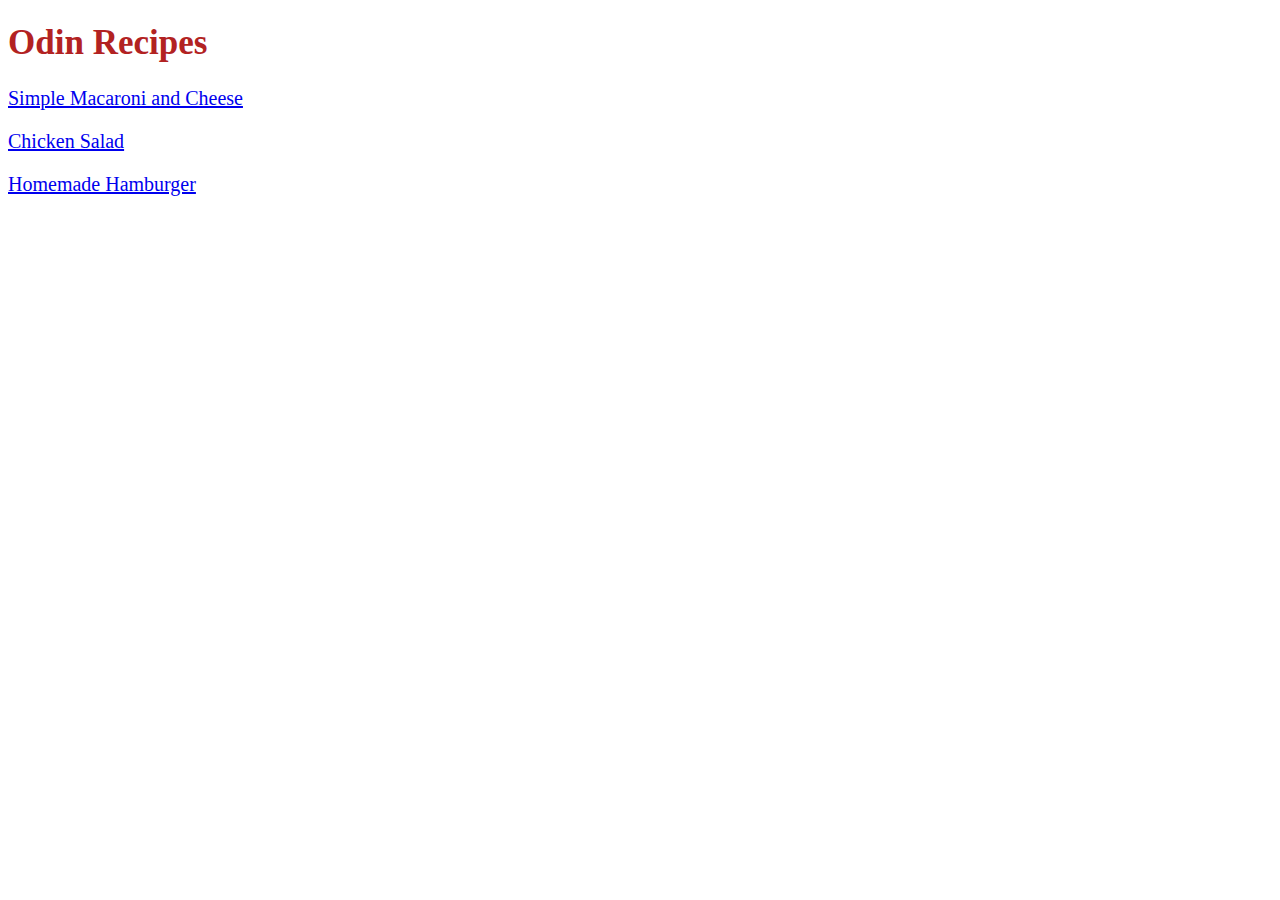
<file: index.html>
<!DOCTYPE html>
<html lang="en">
<head>
  <meta charset="UTF-8">
  <meta name="viewport" content="width=device-width, initial-scale=1.0">
  <title>Recipe</title>
  <link rel="stylesheet" href="./styles.css">
</head>
<body>
  <h1>Odin Recipes</h1>

  <div class="links">
    <a href="./odin-recipes/macaroni.html">Simple Macaroni and Cheese</a>
    <a href="./odin-recipes/chicken-salad.html">Chicken Salad</a>
    <a href="./odin-recipes/hamburger.html">Homemade Hamburger</a>
  </div>
  

</body>
</html>
</file>
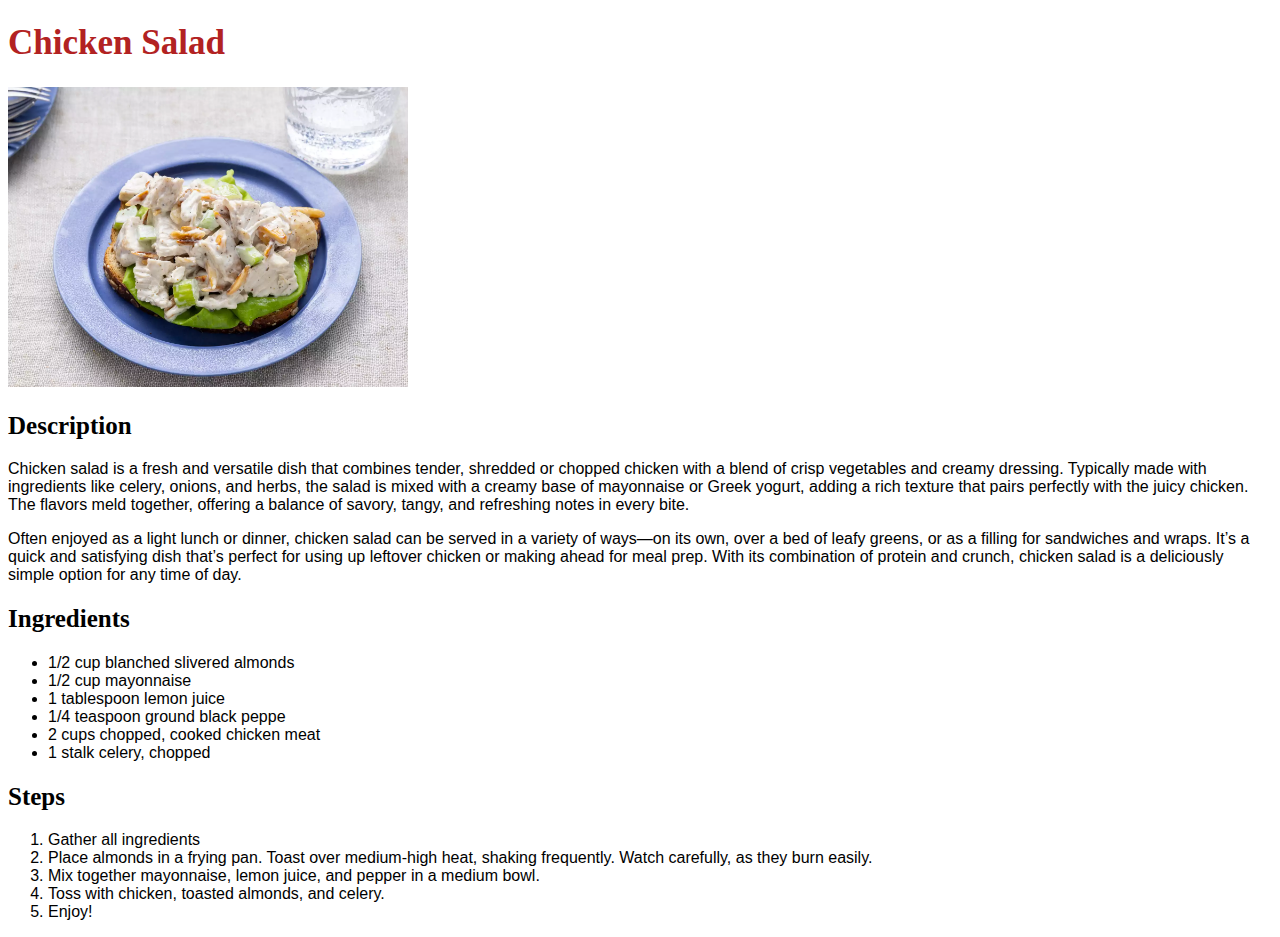
<file: odin-recipes/chicken-salad.html>
<!DOCTYPE html>
<html lang="en">
<head>
  <meta charset="UTF-8">
  <meta name="viewport" content="width=device-width, initial-scale=1.0">
  <title>Recipes|Chicken Salad</title>
  <link rel="stylesheet" href="../styles.css">
</head>
<body>
  <h1>Chicken Salad</h1>
  <img src="../images/chicken-salad.webp" alt="chicken salad served in a plate" height="300" width="400">
  <h2>Description</h2>
  <p>
    Chicken salad is a fresh and versatile dish that combines tender, shredded or chopped chicken with a blend of crisp vegetables and creamy dressing. Typically made with ingredients like celery, onions, and herbs, the salad is mixed with a creamy base of mayonnaise or Greek yogurt, adding a rich texture that pairs perfectly with the juicy chicken. The flavors meld together, offering a balance of savory, tangy, and refreshing notes in every bite.
  </p>

  <p>
    Often enjoyed as a light lunch or dinner, chicken salad can be served in a variety of ways—on its own, over a bed of leafy greens, or as a filling for sandwiches and wraps. It’s a quick and satisfying dish that’s perfect for using up leftover chicken or making ahead for meal prep. With its combination of protein and crunch, chicken salad is a deliciously simple option for any time of day.
  </p>

  <h2>Ingredients</h2>
  <ul>
    <li>1/2 cup blanched slivered almonds</li>
    <li>1/2  cup mayonnaise</li>
    <li>1 tablespoon lemon juice</li>
    <li>1/4 teaspoon ground black peppe</li>
    <li>2 cups chopped, cooked chicken meat</li>
    <li>1 stalk celery, chopped</li>
  </ul>

  <h2>Steps</h2>
  <ol>
    <li>Gather all ingredients</li>
    <li>Place almonds in a frying pan. Toast over medium-high heat, shaking frequently. Watch carefully, as they burn easily.</li>
    <li>Mix together mayonnaise, lemon juice, and pepper in a medium bowl.</li>
    <li>Toss with chicken, toasted almonds, and celery.</li>
    <li>Enjoy!</li>
  </ol>
</body>
</html>
</file>
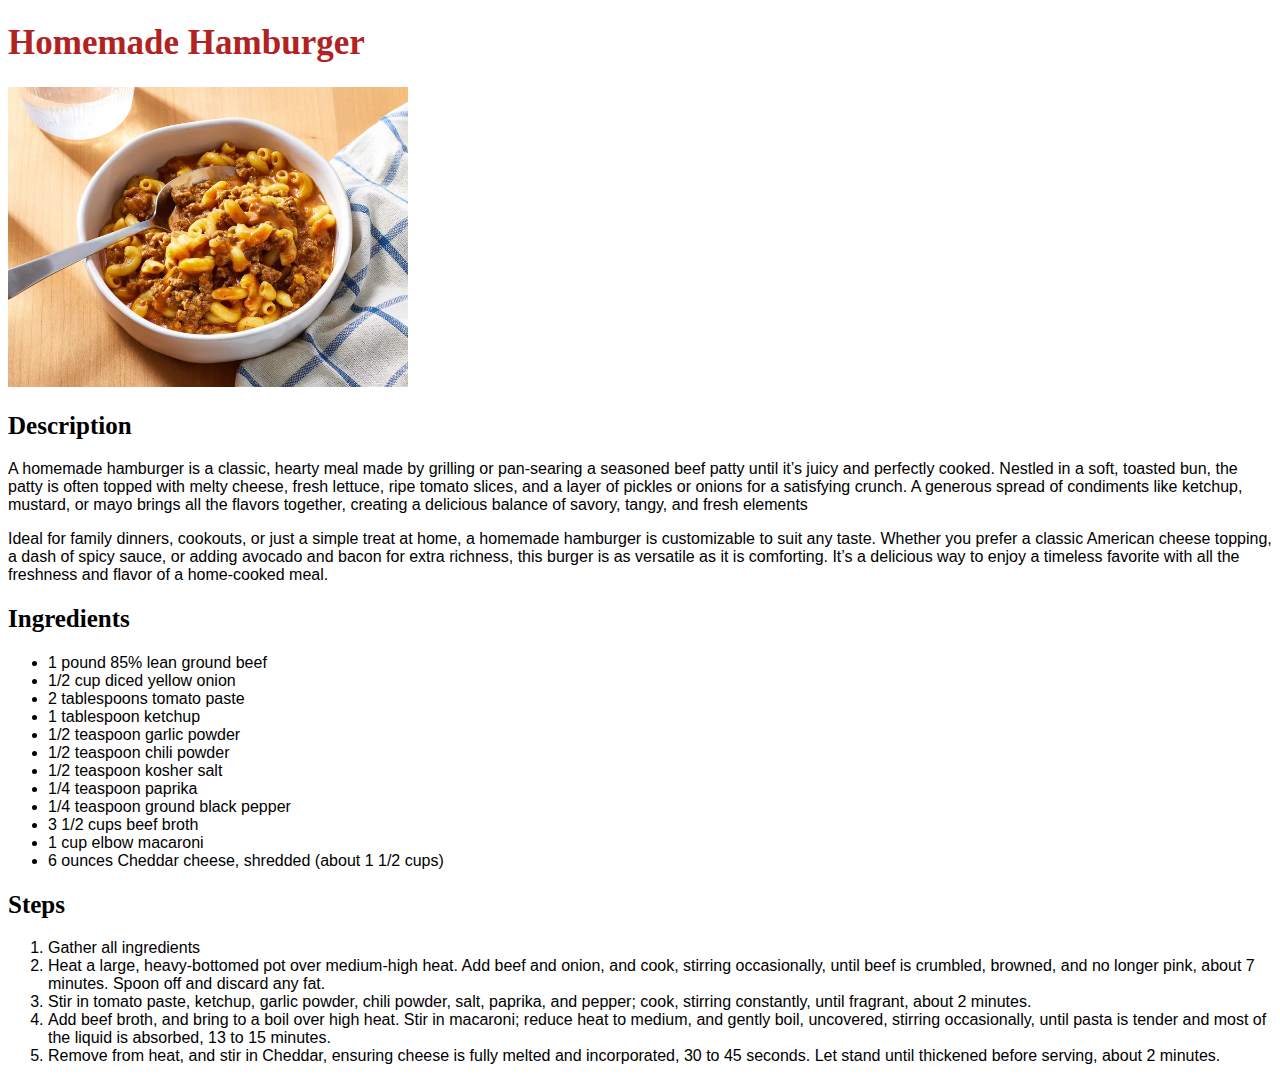
<file: odin-recipes/hamburger.html>
<!DOCTYPE html>
<html lang="en">
<head>
  <meta charset="UTF-8">
  <meta name="viewport" content="width=device-width, initial-scale=1.0">
  <title>Recipes|Homemade hamburger</title>
  <link rel="stylesheet" href="../styles.css">
</head>
<body>
  <h1>Homemade Hamburger</h1>
  <img src="../images/hamburger.webp" alt="homemade hamburger served in a plate" height="300" width="400">
  <h2>Description</h2>
  <p>

A homemade hamburger is a classic, hearty meal made by grilling or pan-searing a seasoned beef patty until it’s juicy and perfectly cooked. Nestled in a soft, toasted bun, the patty is often topped with melty cheese, fresh lettuce, ripe tomato slices, and a layer of pickles or onions for a satisfying crunch. A generous spread of condiments like ketchup, mustard, or mayo brings all the flavors together, creating a delicious balance of savory, tangy, and fresh elements
  </p>

  <p>
    Ideal for family dinners, cookouts, or just a simple treat at home, a homemade hamburger is customizable to suit any taste. Whether you prefer a classic American cheese topping, a dash of spicy sauce, or adding avocado and bacon for extra richness, this burger is as versatile as it is comforting. It’s a delicious way to enjoy a timeless favorite with all the freshness and flavor of a home-cooked meal.
  </p>
  <h2>Ingredients</h2>
  <ul>
    <li>1 pound 85% lean ground beef</li>
    <li>1/2 cup diced yellow onion</li>
    <li>2 tablespoons tomato paste</li>
    <li>1 tablespoon ketchup</li>
    <li>1/2 teaspoon garlic powder</li>
    <li>1/2 teaspoon chili powder</li>
    <li>1/2 teaspoon kosher salt</li>
    <li>1/4 teaspoon paprika</li>
    <li>1/4 teaspoon ground black pepper</li>
    <li>3 1/2 cups beef broth</li>
    <li>1 cup elbow macaroni</li>
    <li>6 ounces Cheddar cheese, shredded (about 1 1/2 cups)</li>
  </ul>
  <h2>Steps</h2>
  <ol>
    <li>Gather all ingredients</li>
    <li>Heat a large, heavy-bottomed pot over medium-high heat. Add beef and onion, and cook, stirring occasionally, until beef is crumbled, browned, and no longer pink, about 7 minutes. Spoon off and discard any fat.</li>
    <li>Stir in tomato paste, ketchup, garlic powder, chili powder, salt, paprika, and pepper; cook, stirring constantly, until fragrant, about 2 minutes.</li>
    <li>Add beef broth, and bring to a boil over high heat. Stir in macaroni; reduce heat to medium, and gently boil, uncovered, stirring occasionally, until pasta is tender and most of the liquid is absorbed, 13 to 15 minutes. </li>
    <li>Remove from heat, and stir in Cheddar, ensuring cheese is fully melted and incorporated, 30 to 45 seconds. Let stand until thickened before serving, about 2 minutes.</li>

  </ol>
</body>
</html>
</file>
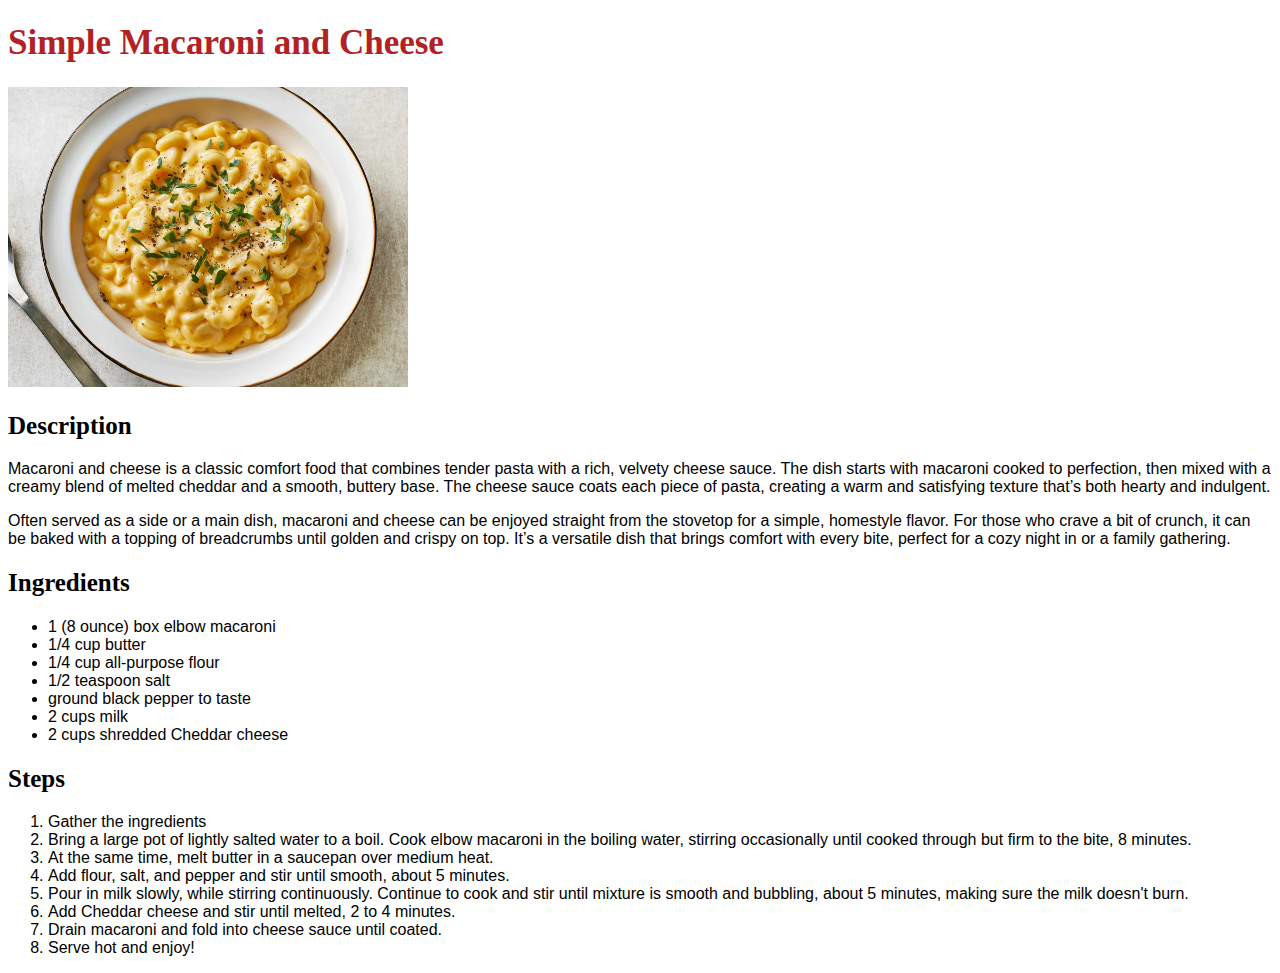
<file: odin-recipes/macaroni.html>
<!DOCTYPE html>
<html lang="en">
<head>
  <meta charset="UTF-8">
  <meta name="viewport" content="width=device-width, initial-scale=1.0">
  <title>Recipes|Macaroni and Cheese</title>
  <link rel="stylesheet" href="../styles.css">
</head>
<body>
  <h1>Simple Macaroni and Cheese</h1>
  <img src="../images/macaroni and cheese.jpg" alt="macaroni and cheese served in a plate" height="300" width="400">

  <h2>Description</h2>
  <p>
    Macaroni and cheese is a classic comfort food that combines tender pasta with a rich, velvety cheese sauce. The dish starts with macaroni cooked to perfection, then mixed with a creamy blend of melted cheddar and a smooth, buttery base. The cheese sauce coats each piece of pasta, creating a warm and satisfying texture that’s both hearty and indulgent.
  </p>

  <p>
    Often served as a side or a main dish, macaroni and cheese can be enjoyed straight from the stovetop for a simple, homestyle flavor. For those who crave a bit of crunch, it can be baked with a topping of breadcrumbs until golden and crispy on top. It’s a versatile dish that brings comfort with every bite, perfect for a cozy night in or a family gathering.
  </p>

  <h2>Ingredients</h2>
  <ul>
    <li>1 (8 ounce) box elbow macaroni</li>
    <li>1/4 cup butter</li>
    <li>1/4 cup all-purpose flour</li>
    <li>1/2 teaspoon salt</li>
    <li>ground black pepper to taste</li>
    <li>2 cups milk</li>
    <li>2 cups shredded Cheddar cheese</li>
  </ul>

  <h2>Steps</h2>
  <ol>
    <li>Gather the ingredients</li>
    <li>Bring a large pot of lightly salted water to a boil. Cook elbow macaroni in the boiling water, stirring occasionally until cooked through but firm to the bite, 8 minutes.</li>
    <li>At the same time, melt butter in a saucepan over medium heat.</li>
    <li>Add flour, salt, and pepper and stir until smooth, about 5 minutes.

    </li>
    <li>Pour in milk slowly, while stirring continuously. Continue to cook and stir until mixture is smooth and bubbling, about 5 minutes, making sure the milk doesn't burn.</li>

    <li>Add Cheddar cheese and stir until melted, 2 to 4 minutes.</li>
    <li>Drain macaroni and fold into cheese sauce until coated.</li>
    <li>Serve hot and enjoy!</li>
  </ol>
</body>
</html>
</file>
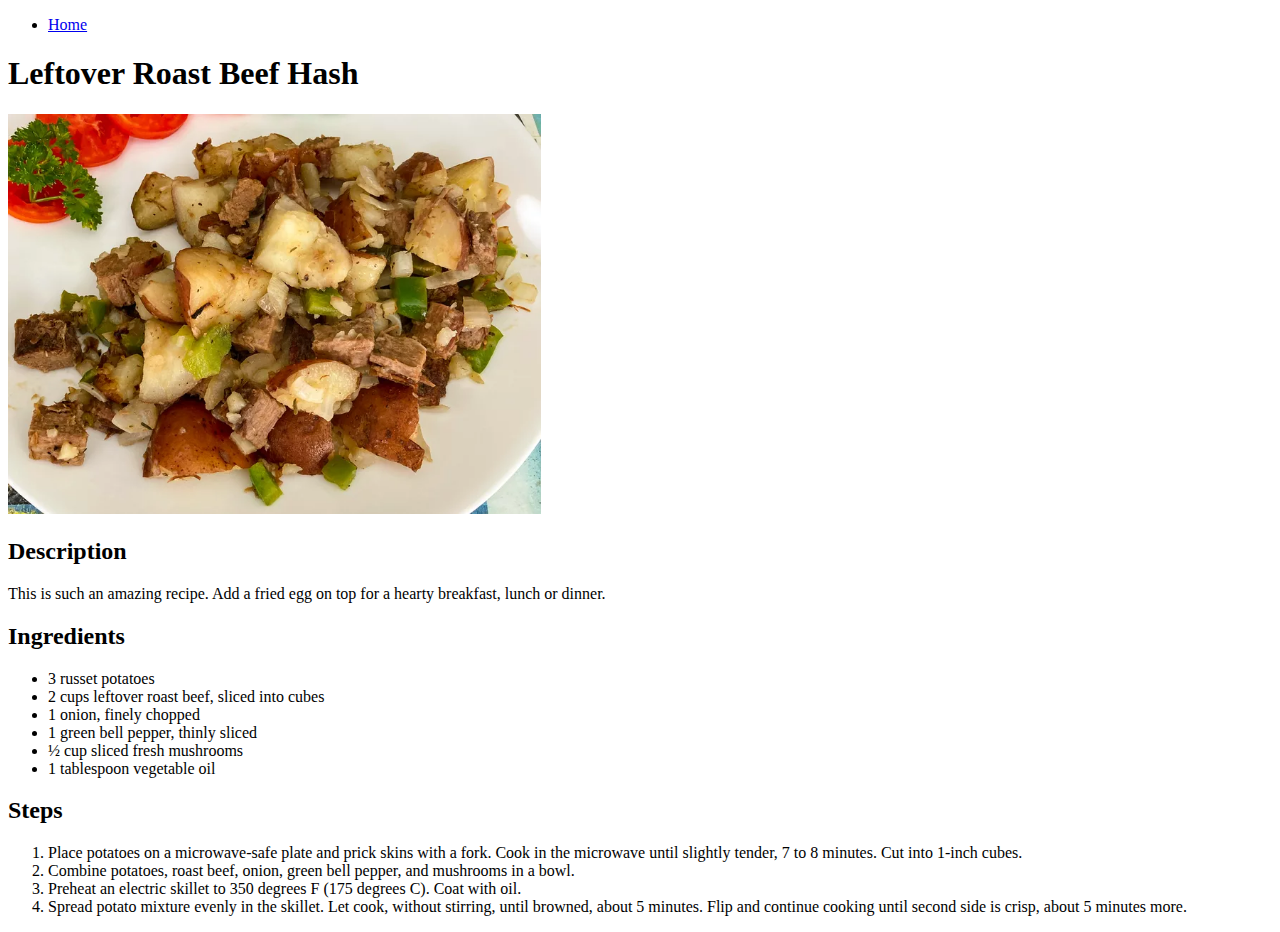
<file: recipes/beef.html>
<!DOCTYPE html>
<html lang="en">
<head>
    <meta charset="UTF-8">
    <meta name="viewport" content="width=device-width, initial-scale=1.0">
    <title>Leftover Roast Beef Hash</title>
</head>
<body>
    <ul>
        <li><a href="../index.html">Home</a></li>
    </ul>

    <h1>Leftover Roast Beef Hash</h1>

    <img src="../images/beef.webp" alt="Leftover roast beef hash on a plate." height="400">

    <h2>Description</h2>
    <p>
        This is such an amazing recipe. Add a fried egg on top for a hearty breakfast, lunch or dinner. 
    </p>

    <h2>Ingredients</h2>
    <ul>
        <li>3 russet potatoes</li>
        <li>2 cups leftover roast beef, sliced into cubes</li>
        <li>1 onion, finely chopped</li>
        <li>1 green bell pepper, thinly sliced</li>
        <li>½ cup sliced fresh mushrooms</li>
        <li>1 tablespoon vegetable oil</li>
    </ul>

    <h2>Steps</h2>
    <ol>
        <li>
            Place potatoes on a microwave-safe plate and prick skins with a fork. Cook in the microwave until slightly tender, 7 to 8 minutes. Cut into 1-inch cubes.
        </li>

        <li>
            Combine potatoes, roast beef, onion, green bell pepper, and mushrooms in a bowl.
        </li>

        <li>
            Preheat an electric skillet to 350 degrees F (175 degrees C). Coat with oil.
        </li>

        <li>
            Spread potato mixture evenly in the skillet. Let cook, without stirring, until browned, about 5 minutes. Flip and continue cooking until second side is crisp, about 5 minutes more.
        </li>
    </ol>
</body>
</html>
</file>
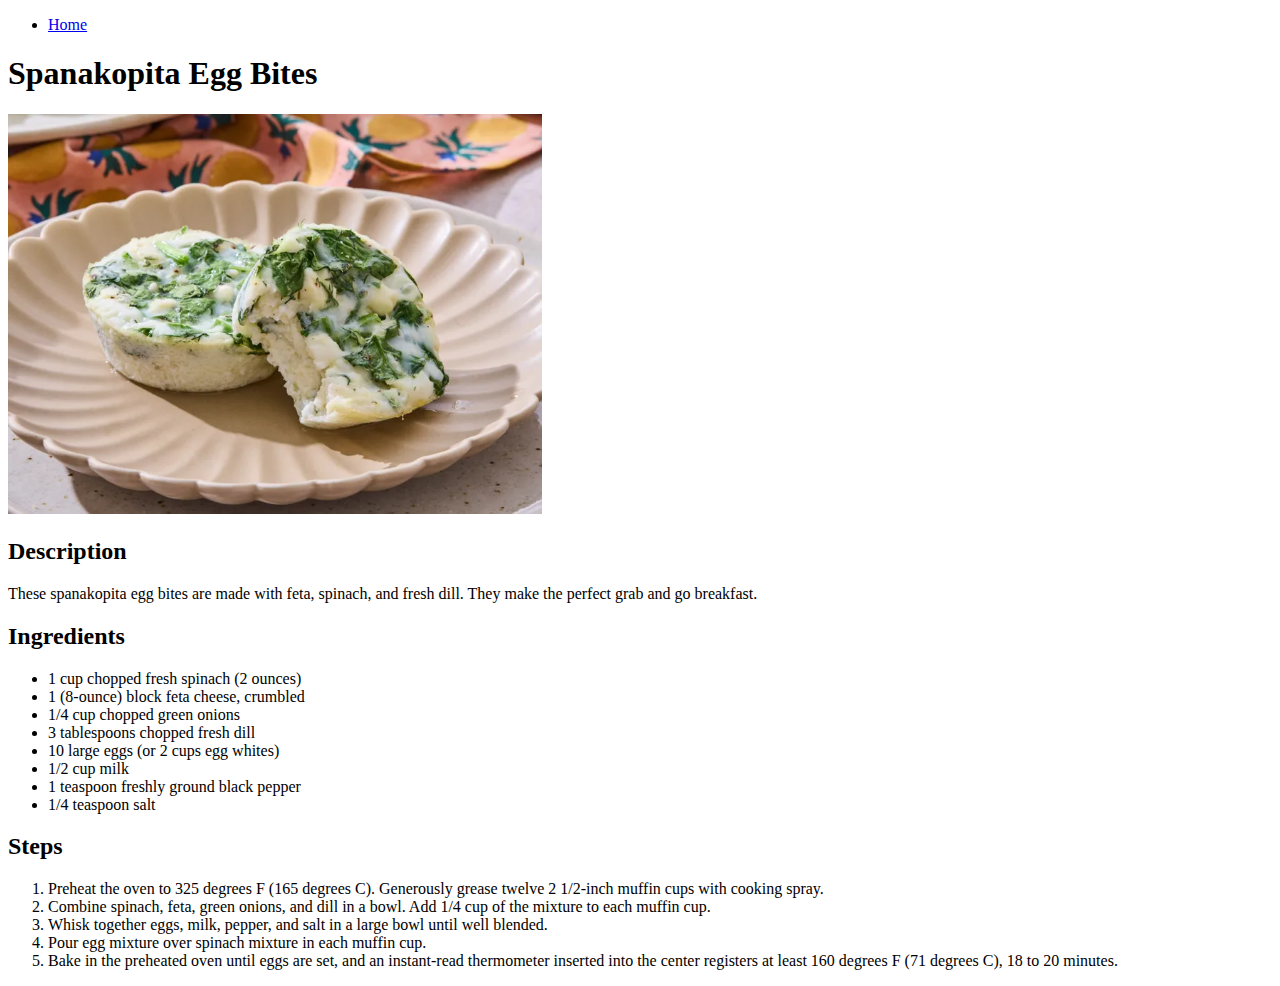
<file: recipes/egg.html>
<!DOCTYPE html>
<html lang="en">
<head>
    <meta charset="UTF-8">
    <meta name="viewport" content="width=device-width, initial-scale=1.0">
    <title>Spanakopita Egg Bites</title>
</head>
<body>
    <ul>
        <li><a href="../index.html">Home</a></li>
    </ul>

    <h1>Spanakopita Egg Bites</h1>

    <img src="../images/egg.webp" alt="Delicious egg bite on a plate." height="400">

    <h2>Description</h2>
    <p>
        These spanakopita egg bites are made with feta, spinach, and fresh dill. They make the perfect grab and go breakfast. 
    </p>

    <h2>Ingredients</h2>
    <ul>
        <li>1 cup chopped fresh spinach (2 ounces)</li>
        <li>1 (8-ounce) block feta cheese, crumbled</li>
        <li>1/4 cup chopped green onions</li>
        <li>3 tablespoons chopped fresh dill</li>
        <li>10 large eggs (or 2 cups egg whites)</li>
        <li>1/2 cup milk</li>
        <li>1 teaspoon freshly ground black pepper</li>
        <li>1/4 teaspoon salt</li>
    </ul>

    <h2>Steps</h2>
    <ol>
        <li>
           Preheat the oven to 325 degrees F (165 degrees C). Generously grease twelve 2 1/2-inch  muffin cups with cooking spray.
        </li>

        <li>
            Combine spinach, feta, green onions, and dill in a bowl. Add 1/4 cup of the mixture to each muffin cup.
        </li>

        <li>
            Whisk together eggs, milk, pepper, and salt in a large bowl until well blended.
        </li>

        <li>
            Pour egg mixture over spinach mixture in each muffin cup.
        </li>

        <li>
            Bake in the preheated oven until eggs are set, and an instant-read thermometer inserted into the center registers at least 160 degrees F (71 degrees C), 18 to 20 minutes.
        </li>

    </ol>
</body>
</html>
</file>
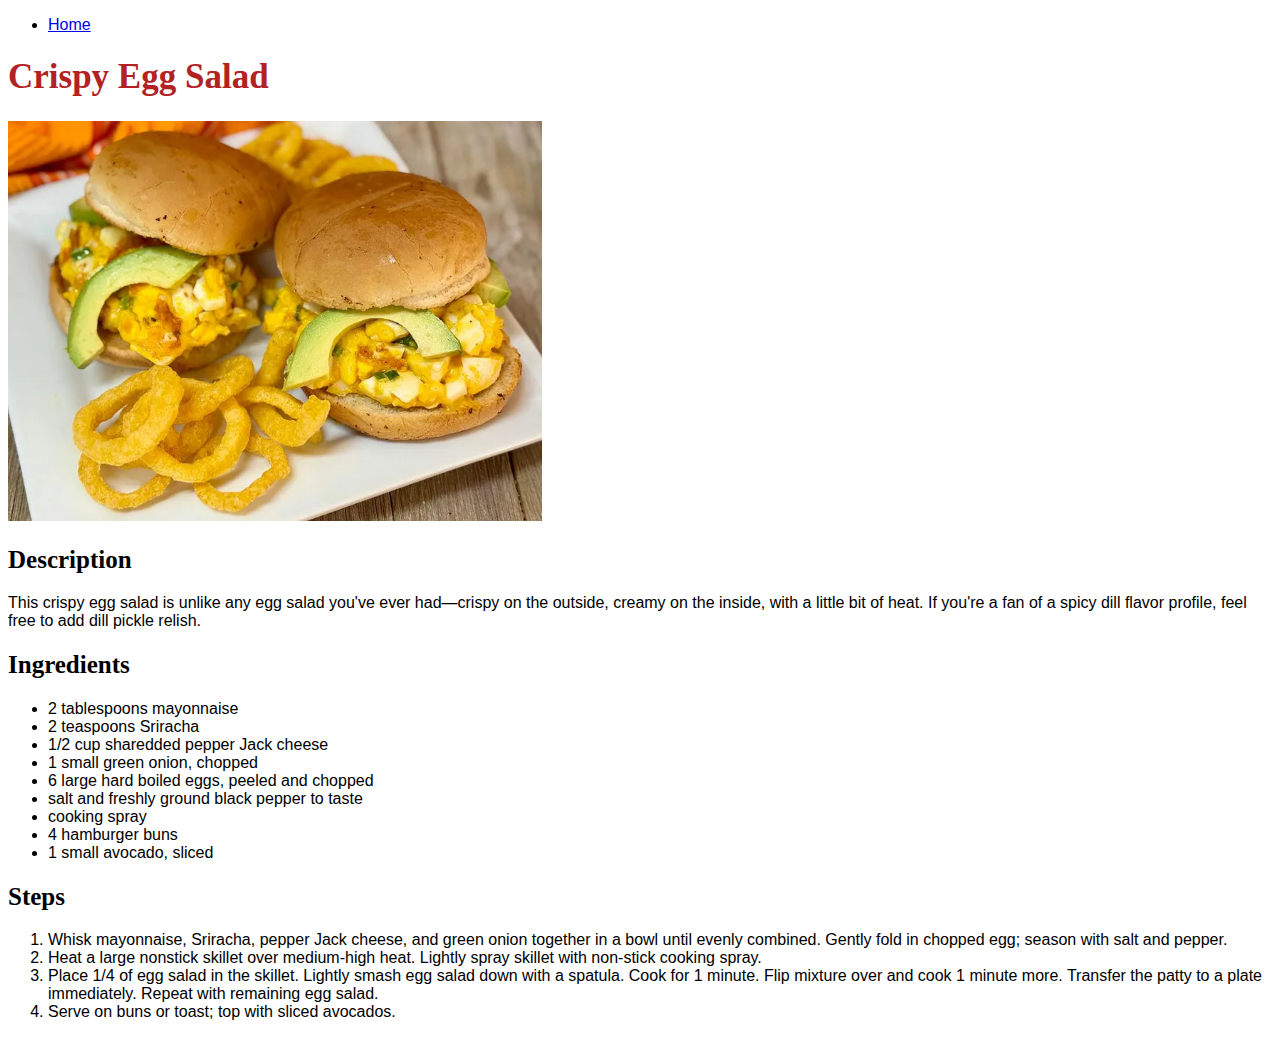
<file: recipes/salad.html>
<!DOCTYPE html>
<html lang="en">
<head>
    <meta charset="UTF-8">
    <meta name="viewport" content="width=device-width, initial-scale=1.0">
    <title>Crispy Egg Salad</title>
    <link rel="stylesheet" href="../styles.css">
</head>
<body>
    <ul>
        <li><a href="../index.html">Home</a></li>
    </ul>

    <h1>Crispy Egg Salad</h1>

    <img src="../images/egg-salad.webp" alt="Crispy egg salad on a plate." height="400">

    <h2>Description</h2>
    <p>
        This crispy egg salad is unlike any egg salad you've ever had—crispy on the outside, creamy on the inside, with a little bit of heat. If you're a fan of a spicy dill flavor profile, feel free to add dill pickle relish.
    </p>

    <h2>Ingredients</h2>
    <ul>
        <li>2 tablespoons mayonnaise</li>
        <li>2 teaspoons Sriracha</li>
        <li>1/2 cup sharedded pepper Jack cheese</li>
        <li>1 small green onion, chopped</li>
        <li>6 large hard boiled eggs, peeled and chopped</li>
        <li>salt and freshly ground black pepper to taste</li>
        <li>cooking spray</li>
        <li>4 hamburger buns</li>
        <li>1 small avocado, sliced</li>
    </ul>

    <h2>Steps</h2>
    <ol>
        <li>
           Whisk mayonnaise, Sriracha, pepper Jack cheese, and green onion together in a bowl until evenly combined. Gently fold in chopped egg; season with salt and pepper.
        </li>

        <li>
           Heat a large nonstick skillet over medium-high heat. Lightly spray skillet with non-stick cooking spray.
        </li>

        <li>
           Place 1/4 of egg salad in the skillet. Lightly smash egg salad down with a spatula. Cook for 1 minute. Flip mixture over and cook 1 minute more. Transfer the patty to a plate immediately. Repeat with remaining egg salad. 
        </li>

        <li>
            Serve on buns or toast; top with sliced avocados.
        </li>
        
    </ol>
</body>
</html>
</file>
<file: styles.css>
.links a{
  display: block;
  font-size: 20px;
  margin-bottom: 20px;
}

h1,
h2{
  font-family: Georgia, Garamond;
}


h1{
  font-size: 35px;
  color: firebrick;
}

h2{
  font-size: 25px;
}

p,
li{
  font-family: Verdana, Helvetica;
}
</file>
